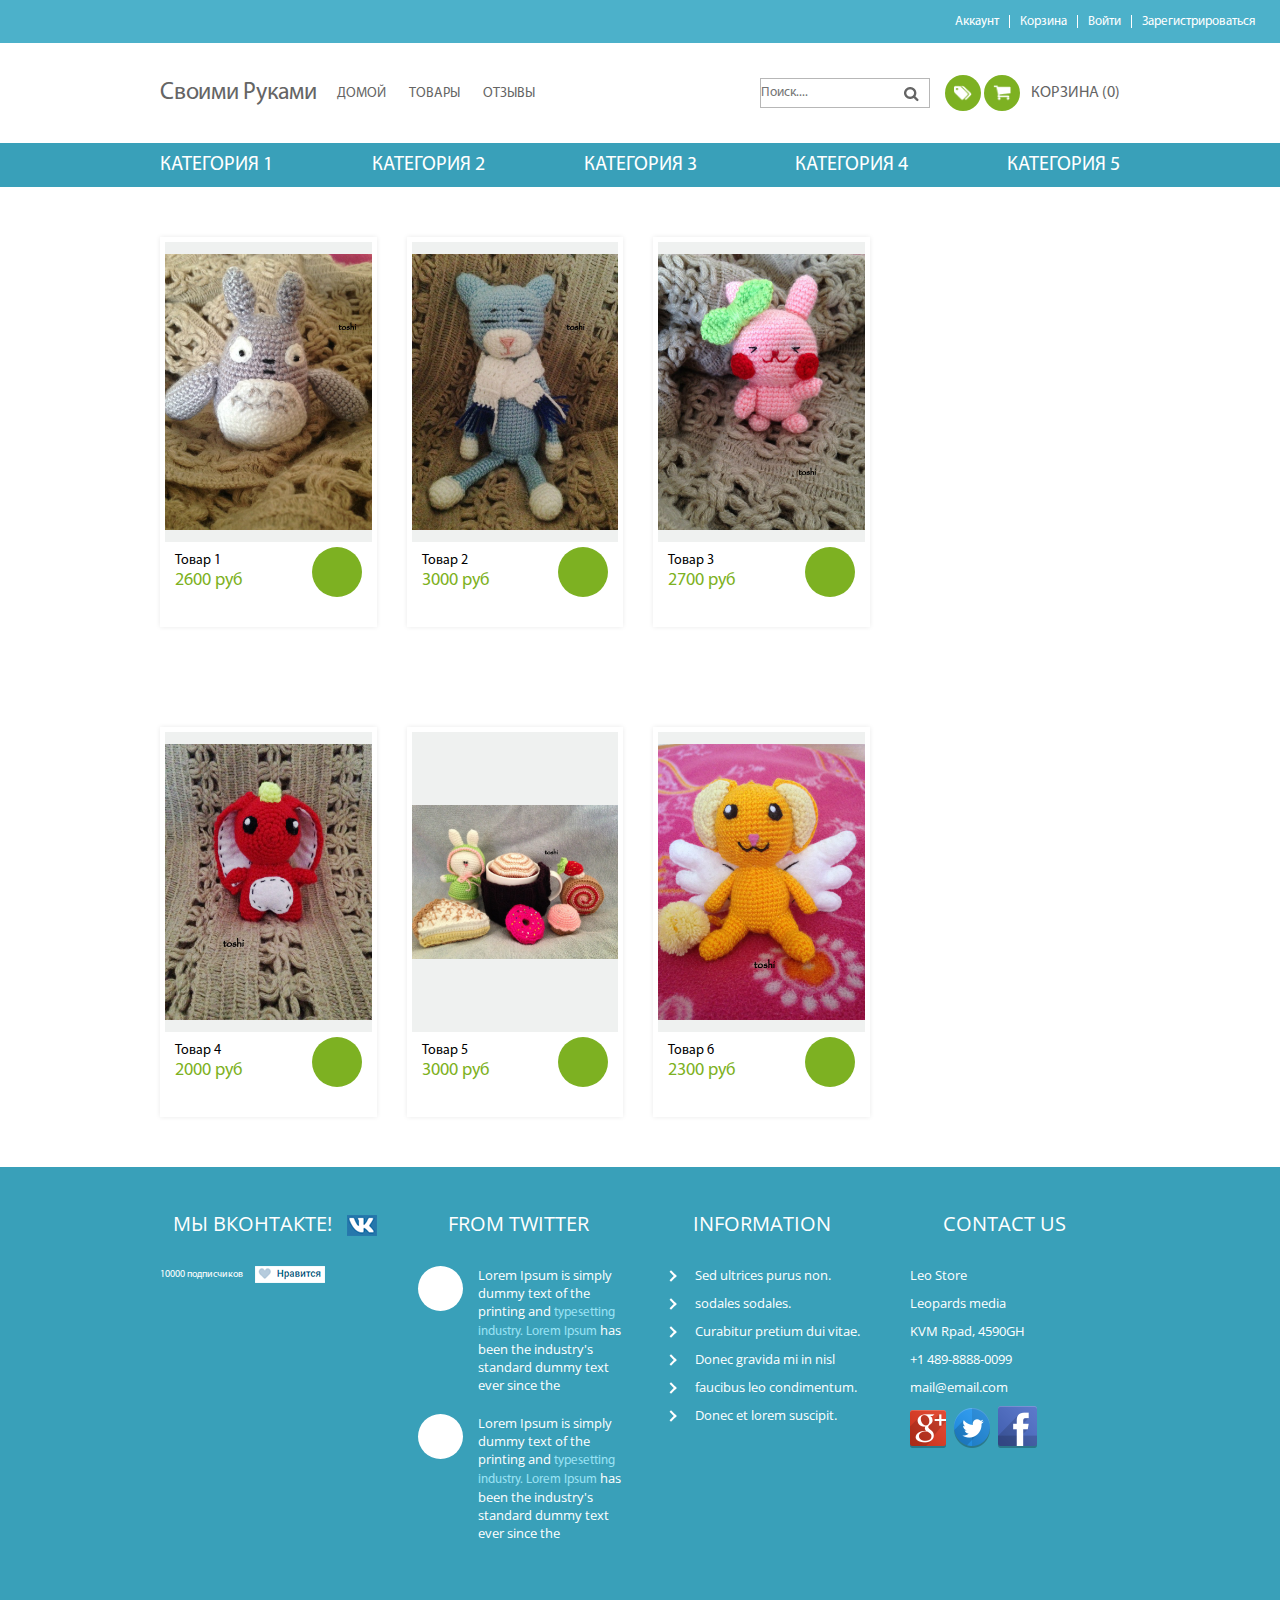
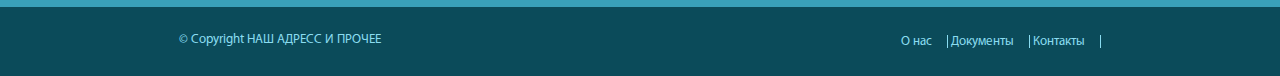
<file: catalog.html>
<!DOCTYPE html>
<html lang="en">
<head>
	<meta charset="UTF-8">
	<title>Document</title>
	<link rel="stylesheet" href="https://use.fontawesome.com/releases/v5.0.10/css/all.css" integrity="sha384-+d0P83n9kaQMCwj8F4RJB66tzIwOKmrdb46+porD/OvrJ+37WqIM7UoBtwHO6Nlg" crossorigin="anonymous">
	<link rel="stylesheet" type="text/css" href="css/style.css">
</head>
<body>
	<div class="main_wrapper">
		<div class="main_header">
			<div class="header_top">
				<ul class="header_nav">
					<li><a href="#">Аккаунт</a></li>
					<li><a href="#">Корзина</a></li>
					<li><a href="#">Войти</a></li>
					<li><a href="#">Зарегистрироваться</a></li>
				</ul>
			</div>
			<div class="header_bottom">
				<div class="header_bottom_nav">
					<div class="logo">Своими Руками
					</div>
					<ul>
						<li class="header_bottom_nav_item"><a href="/">домой</a></li>
						<li class="header_bottom_nav_item"><a href="/catalog.html">товары</a></li>
						<li class="header_bottom_nav_item"><a href="#">отзывы</a></li>
					</ul>
				</div>
				<div class="header_bottom_other">
					<div class="search_form">
						<form action="">
							<div class="search">
								<input type="search" placeholder="Поиск...." name="q">
     							<input type="submit"  value="">
     						</div>
						</form>
					</div>
					<a href="#" class="circle"><img src="/img/c1.png" alt=""></a>
					<a href="/corzina.html" class="circle"><img src="/img/c2.png" alt=""></a>
					<p>КОРЗИНА (0)</p>
				</div>
			</div>
			<div class="header_catalog">
				<a href="#" class="header_catalog_item">КАТЕГОРИЯ 1</a>
				<a href="#" class="header_catalog_item">КАТЕГОРИЯ 2</a>
				<a href="#" class="header_catalog_item">КАТЕГОРИЯ 3</a>
				<a href="#" class="header_catalog_item">КАТЕГОРИЯ 4</a>
				<a href="#" class="header_catalog_item">КАТЕГОРИЯ 5</a>
			</div>
		</div>
		<div class="main_content">
			<div class="main_items">
				<div class="main_item">
					<div class="main_item_img"><img src="img/Каталог/1.jpg" alt=""></div>
					<div class="main_item_text">
						<div class="main_item_text_info">
							<p>Товар 1</p>
							<p>2600 руб</p>
						</div>
						<div class="main_item_text_img">
							<i class="fas fa-shopping-basket"></i>
						</div>
					</div>
				</div>
				<div class="main_item">
					<div class="main_item_img"><img src="img/Каталог/2.jpg" alt=""></div>
					<div class="main_item_text">
						<div class="main_item_text_info">
							<p>Товар 2</p>
							<p>3000 руб</p>
						</div>
						<div class="main_item_text_img">
							<i class="fas fa-shopping-basket"></i>
						</div>
					</div>
				</div>
				<div class="main_item">
					<div class="main_item_img"><img src="img/Каталог/3.jpg" alt=""></div>
					<div class="main_item_text">
						<div class="main_item_text_info">
							<p>Товар 3</p>
							<p>2700 руб</p>
						</div>
						<div class="main_item_text_img">
							<i class="fas fa-shopping-basket"></i>
						</div>
					</div>
				</div>
				<div class="main_item">
					<div class="main_item_img"><img src="img/Каталог/4.jpg" alt=""></div>
					<div class="main_item_text">
						<div class="main_item_text_info">
							<p>Товар 4</p>
							<p>2000 руб</p>
						</div>
						<div class="main_item_text_img">
							<i class="fas fa-shopping-basket"></i>
						</div>
					</div>
				</div>
				<div class="main_item">
					<div class="main_item_img"><img src="img/Каталог/5.jpg" alt=""></div>
					<div class="main_item_text">
						<div class="main_item_text_info">
							<p>Товар 5</p>
							<p>3000 руб</p>
						</div>
						<div class="main_item_text_img">
							<i class="fas fa-shopping-basket"></i>
						</div>
					</div>
				</div>
				<div class="main_item">
					<div class="main_item_img"><img src="img/Каталог/6.jpg" alt=""></div>
					<div class="main_item_text">
						<div class="main_item_text_info">
							<p>Товар 6</p>
							<p>2300 руб</p>
						</div>
						<div class="main_item_text_img">
							<i class="fas fa-shopping-basket"></i>
						</div>
					</div>
				</div>
			</div>
		</div>
		<div class="main_footer">
			<div class="footer_content">
				<div class="footer_content_item">
					<p class="footer_content_item_title">МЫ ВКОНТАКТЕ! <img src="/img/vk.png" alt="	"></p>
					<p>	10000 подписчиков <img src="/img/like.png" alt=""></p>
				</div>
				<div class="footer_content_item">
					<p class="footer_content_item_title">From twitter</p>
					<div class="twitter_item">
						<div class="twitter_item_img"><i class="fab fa-twitter"></i></div>
						<div class="twitter_item_text">Lorem Ipsum is simply dummy text of the printing and <span>typesetting industry. Lorem Ipsum</span> has been the industry's standard dummy text ever since the</div>
					</div>
					<div class="twitter_item">
						<div class="twitter_item_img"><i class="fab fa-twitter"></i></div>
						<div class="twitter_item_text">Lorem Ipsum is simply dummy text of the printing and <span>typesetting industry. Lorem Ipsum</span> has been the industry's standard dummy text ever since the</div>
					</div>
				</div>
				<div class="footer_content_item">
					<p class="footer_content_item_title">information</p>
					<ul class="footer_information">
						<li>Sed ultrices purus non.</li>
						<li>sodales sodales.</li>
						<li>Curabitur pretium dui vitae.</li>
						<li>Donec gravida mi in nisl </li>
						<li>faucibus leo condimentum.</li>
						<li>Donec et lorem suscipit.</li>
					</ul>
				</div>
				<div class="footer_content_item">
					<p class="footer_content_item_title">Contact Us</p>
					<ul class="contact_information">
						<li>Leo Store</li>
						<li>Leopards media</li>
						<li>KVM Rpad, 4590GH</li>
						<li>+1 489-8888-0099</li>
						<li>mail@email.com</li>
					</ul>
					<div class="contact_img">
						<img src="/img/g+.png" alt="">
						<img src="/img/tw.png" alt="">
						<img src="/img/fb.png" alt="">
					</div>
				</div>
			</div>
			<div class="footer_bottom">
				<div class="footer_text">© Copyright НАШ АДРЕСС И ПРОЧЕЕ</div>
				<div class="footer_nav">
					<a href="#">О нас</a>
					<a href="#">Документы</a>
					<a href="#">Контакты</a>
				</div>
			</div>
		</div>
	</div>
</body>
</html>
</file>
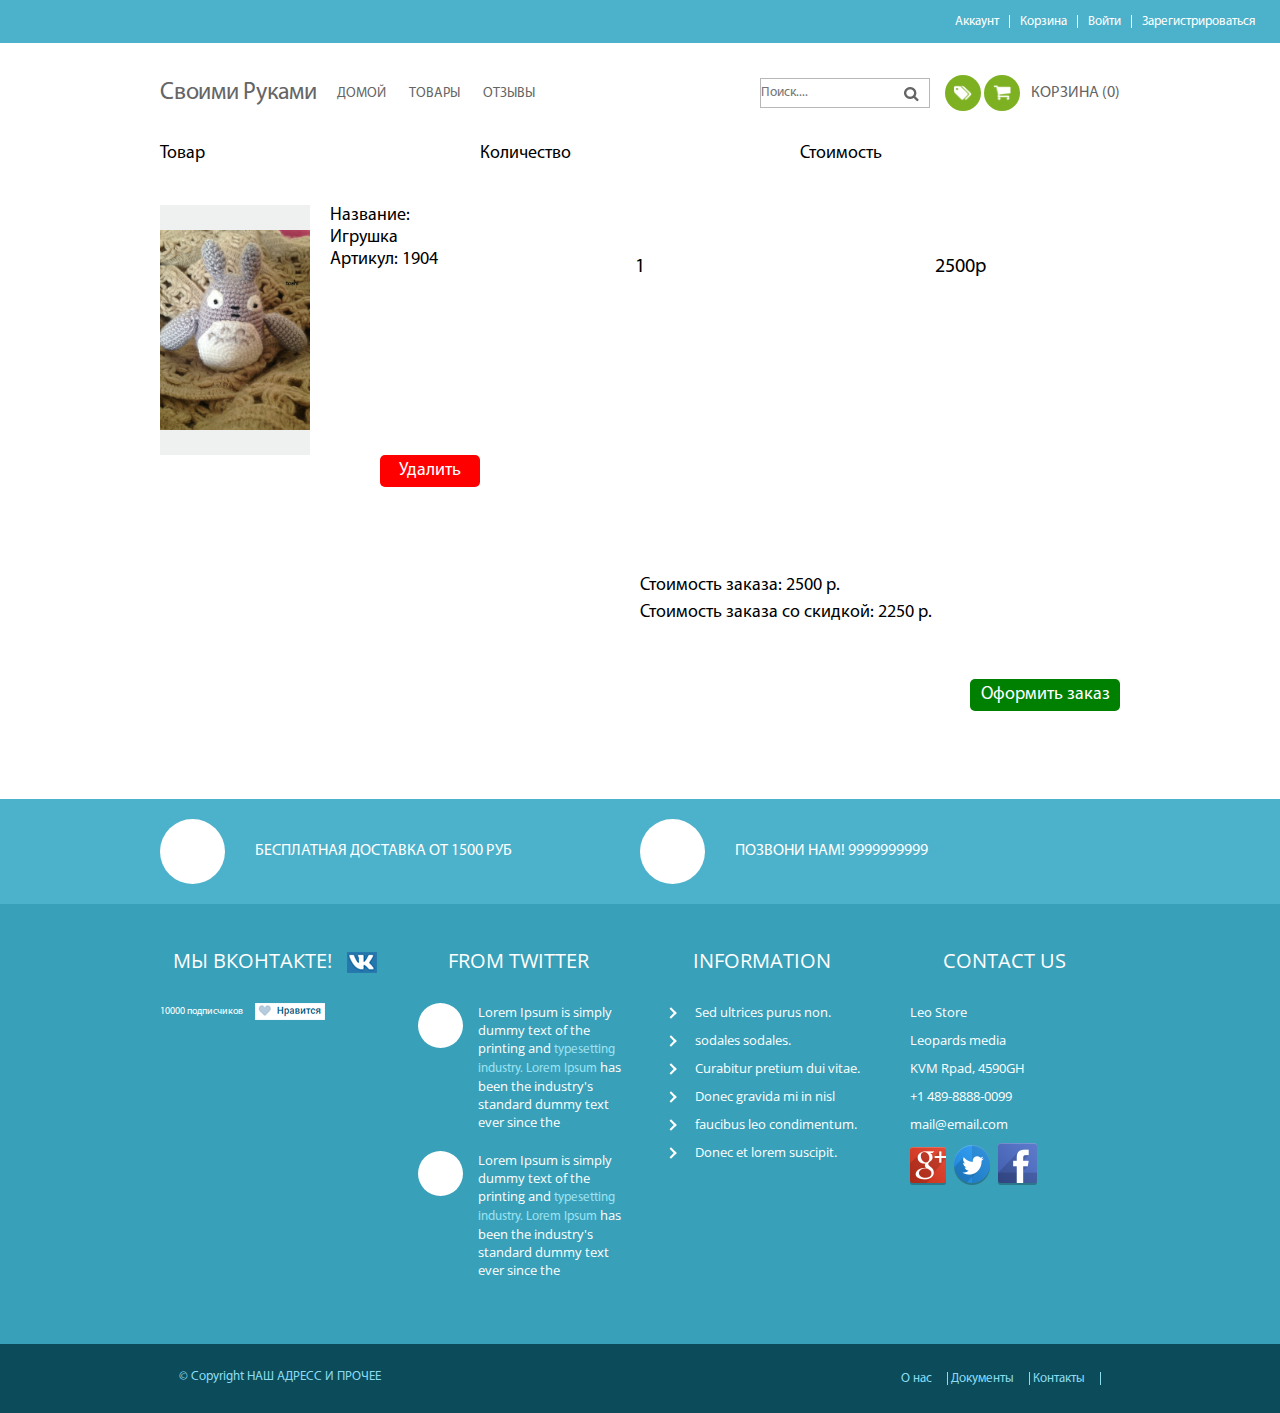
<file: corzina.html>
<!DOCTYPE html>
<html lang="en">
<head>
	<meta charset="UTF-8">
	<title>Document</title>
	<link rel="stylesheet" href="https://use.fontawesome.com/releases/v5.0.10/css/all.css" integrity="sha384-+d0P83n9kaQMCwj8F4RJB66tzIwOKmrdb46+porD/OvrJ+37WqIM7UoBtwHO6Nlg" crossorigin="anonymous">
	<link rel="stylesheet" type="text/css" href="css/style.css">
</head>
<body>
	<div class="main_wrapper">
		<div class="main_header">
			<div class="header_top">
				<ul class="header_nav">
					<li><a href="#">Аккаунт</a></li>
					<li><a href="#">Корзина</a></li>
					<li><a href="#">Войти</a></li>
					<li><a href="#">Зарегистрироваться</a></li>
				</ul>
			</div>
			<div class="header_bottom">
				<div class="header_bottom_nav">
					<div class="logo">Своими Руками
					</div>
					<ul>
						<li class="header_bottom_nav_item"><a href="/">домой</a></li>
						<li class="header_bottom_nav_item"><a href="/catalog.html">товары</a></li>
						<li class="header_bottom_nav_item"><a href="#">отзывы</a></li>
					</ul>
				</div>
				<div class="header_bottom_other">
					<div class="search_form">
						<form action="">
							<div class="search">
								<input type="search" placeholder="Поиск...." name="q">
     							<input type="submit"  value="">
     						</div>
						</form>
					</div>
					<a href="#" class="circle"><img src="/img/c1.png" alt=""></a>
					<a href="/corzina.html" class="circle"><img src="/img/c2.png" alt=""></a>
					<p>КОРЗИНА (0)</p>
				</div>
			</div>
		</div>
		<div class="main_content">
			<div class="car_main">
				<div class="car_main_item">
					<p class="car_main_item_title">Товар</p>
					<div class="car_main_item_info">
						<div class="car_main_item_img">
							<img src="img/Каталог/1.jpg" alt="">
						</div>
						<div class="car_main_item_text">
							<p>Название: Игрушка</p>
							<p>Артикул: 1904</p>
						</div>
					</div>
					<a href="" class="car_main_item_button"><p>Удалить</p></a>
				</div>
				<div class="car_main_item">
					<p class="car_main_item_title">Количество</p>
					<p class="car_main_item_number">1</p>
				</div>
				<div class="car_main_item">
					<p class="car_main_item_title">Стоимость</p>
					<p class="car_main_item_number">2500р</p>
				</div>
			</div>
			<div class="car_foot">
				<div class="car_foot_prise">
					<p>Стоимость заказа: 2500 р.</p>
					<p>Стоимость заказа со скидкой: 2250 р.</p>
				</div>
				<a href=""  class="car_foot_button">
					<p>Оформить заказ</p>
				</a>
			</div>
		</div>
		<div class="main_footer">
			<div class="footer_top">
				<div class="footer_top_item">
					<div class="footer_top_item_img"><i class="fas fa-truck"></i></div>
					<div class="footer_top_item_text">БЕСПЛАТНАЯ ДОСТАВКА ОТ 1500 РУБ</div>
				</div>
				<div class="footer_top_item">
					<div class="footer_top_item_img"><i class="fas fa-phone"></i></div>
					<div class="footer_top_item_text">ПОЗВОНИ НАМ! 9999999999</div>
				</div>
			</div>
			<div class="footer_content">
				<div class="footer_content_item">
					<p class="footer_content_item_title">МЫ ВКОНТАКТЕ! <img src="/img/vk.png" alt="	"></p>
					<p>	10000 подписчиков <img src="/img/like.png" alt=""></p>
				</div>
				<div class="footer_content_item">
					<p class="footer_content_item_title">From twitter</p>
					<div class="twitter_item">
						<div class="twitter_item_img"><i class="fab fa-twitter"></i></div>
						<div class="twitter_item_text">Lorem Ipsum is simply dummy text of the printing and <span>typesetting industry. Lorem Ipsum</span> has been the industry's standard dummy text ever since the</div>
					</div>
					<div class="twitter_item">
						<div class="twitter_item_img"><i class="fab fa-twitter"></i></div>
						<div class="twitter_item_text">Lorem Ipsum is simply dummy text of the printing and <span>typesetting industry. Lorem Ipsum</span> has been the industry's standard dummy text ever since the</div>
					</div>
				</div>
				<div class="footer_content_item">
					<p class="footer_content_item_title">information</p>
					<ul class="footer_information">
						<li>Sed ultrices purus non.</li>
						<li>sodales sodales.</li>
						<li>Curabitur pretium dui vitae.</li>
						<li>Donec gravida mi in nisl </li>
						<li>faucibus leo condimentum.</li>
						<li>Donec et lorem suscipit.</li>
					</ul>
				</div>
				<div class="footer_content_item">
					<p class="footer_content_item_title">Contact Us</p>
					<ul class="contact_information">
						<li>Leo Store</li>
						<li>Leopards media</li>
						<li>KVM Rpad, 4590GH</li>
						<li>+1 489-8888-0099</li>
						<li>mail@email.com</li>
					</ul>
					<div class="contact_img">
						<img src="/img/g+.png" alt="">
						<img src="/img/tw.png" alt="">
						<img src="/img/fb.png" alt="">
					</div>
				</div>
			</div>
			<div class="footer_bottom">
				<div class="footer_text">© Copyright НАШ АДРЕСС И ПРОЧЕЕ</div>
				<div class="footer_nav">
					<a href="#">О нас</a>
					<a href="#">Документы</a>
					<a href="#">Контакты</a>
				</div>
			</div>
		</div>
	</div>
</body>
</html>
</file>
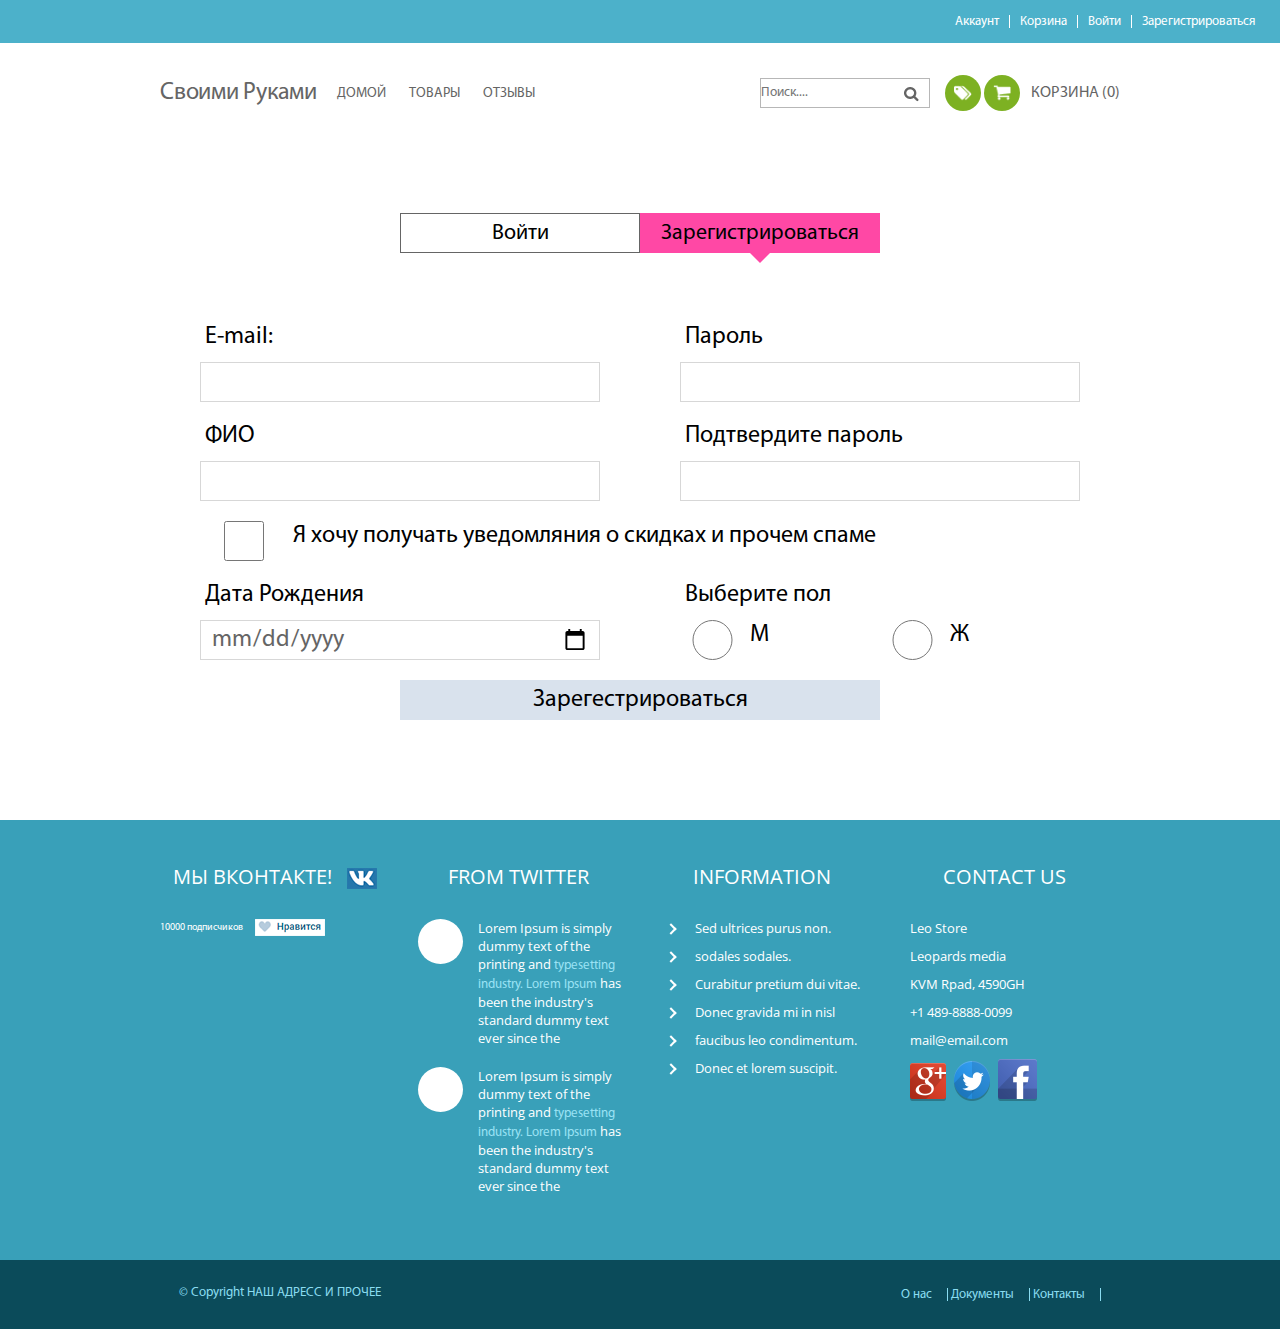
<file: login.html>
<!DOCTYPE html>
<html lang="en">
<head>
	<meta charset="UTF-8">
	<title>Document</title>
	<link rel="stylesheet" href="https://use.fontawesome.com/releases/v5.0.10/css/all.css" integrity="sha384-+d0P83n9kaQMCwj8F4RJB66tzIwOKmrdb46+porD/OvrJ+37WqIM7UoBtwHO6Nlg" crossorigin="anonymous">
	<link rel="stylesheet" type="text/css" href="css/style.css">
</head>
<body>
	<div class="main_wrapper">
		<div class="main_header">
			<div class="header_top">
				<ul class="header_nav">
					<li><a href="#">Аккаунт</a></li>
					<li><a href="#">Корзина</a></li>
					<li><a href="#">Войти</a></li>
					<li><a href="#">Зарегистрироваться</a></li>
				</ul>
			</div>
			<div class="header_bottom">
				<div class="header_bottom_nav">
					<div class="logo">Своими Руками
					</div>
					<ul>
						<li class="header_bottom_nav_item"><a href="/">домой</a></li>
						<li class="header_bottom_nav_item"><a href="/catalog.html">товары</a></li>
						<li class="header_bottom_nav_item"><a href="#">отзывы</a></li>
					</ul>
				</div>
				<div class="header_bottom_other">
					<div class="search_form">
						<form action="">
							<div class="search">
								<input type="search" placeholder="Поиск...." name="q">
     							<input type="submit"  value="">
     						</div>
						</form>
					</div>
					<a href="#" class="circle"><img src="/img/c1.png" alt=""></a>
					<a href="#" class="circle"><img src="/img/c2.png" alt=""></a>
					<p>КОРЗИНА (0)</p>
				</div>
			</div>
		</div>
		<div class="login_wrapper" id="tabs">
			<div class="login_nav">
				<div class="login_nav_item">
					<p>Войти</p>
					<div></div>
				</div>
				<div class="login_nav_item">
					<p>Зарегистрироваться</p>
					<div></div>
				</div>
			</div>
			<div class="login_content">
				<div class="login_content_item">
					<form action="	" class="login">
						<div class="forma_group">
							<p>E-mail:</p>
							<input type="email">
						</div>
						<div class="forma_group">
							<p>Пароль</p>
							<input type="password">
						</div>
						<div class="button">
							<button>Войти</button>
							<a href="">Забыли пароль?</a>
						</div>
					</form>
				</div>
				<div class="login_content_item">
					<form action="	" class="registration">
						<div class="forma_group">
							<p>E-mail:</p>
							<input type="email">
						</div>
						<div class="forma_group">
							<p>Пароль</p>
							<input type="password">
						</div>
						<div class="forma_group">
							<p>ФИО</p>
							<input type="text">
						</div>
						<div class="forma_group">
							<p>Подтвердите пароль</p>
							<input type="password">
						</div>
						<div class="forma_group check">
							<input type="checkbox">
							<p>Я хочу получать уведомляния о скидках и прочем спаме</p>
						</div>
						<div class="forma_group">
							<p>Дата Рождения</p>
							<input type="date">
						</div>
						<div class="forma_group radio">
							<p>Выберите пол</p>
							<div class="radio_button">
								<label for="gender">
								<input type="radio" name="gender" value="Ламинат" >
								<p>М</p>
							</label>
							</div>
							<div class="radio_button">
								<label for="gender">
								<input type="radio" name="gender" value="Паркет" >
								<p>Ж</p>
							</label>
							</div>
						</div>
						<div class="button">
							<button>Зарегестрироваться</button>
						</div>
					</form>
				</div>
			</div>
		</div>
		<div class="main_footer">
			<div class="footer_content">
				<div class="footer_content_item">
					<p class="footer_content_item_title">МЫ ВКОНТАКТЕ! <img src="/img/vk.png" alt="	"></p>
					<p>	10000 подписчиков <img src="/img/like.png" alt=""></p>
				</div>
				<div class="footer_content_item">
					<p class="footer_content_item_title">From twitter</p>
					<div class="twitter_item">
						<div class="twitter_item_img"><i class="fab fa-twitter"></i></div>
						<div class="twitter_item_text">Lorem Ipsum is simply dummy text of the printing and <span>typesetting industry. Lorem Ipsum</span> has been the industry's standard dummy text ever since the</div>
					</div>
					<div class="twitter_item">
						<div class="twitter_item_img"><i class="fab fa-twitter"></i></div>
						<div class="twitter_item_text">Lorem Ipsum is simply dummy text of the printing and <span>typesetting industry. Lorem Ipsum</span> has been the industry's standard dummy text ever since the</div>
					</div>
				</div>
				<div class="footer_content_item">
					<p class="footer_content_item_title">information</p>
					<ul class="footer_information">
						<li>Sed ultrices purus non.</li>
						<li>sodales sodales.</li>
						<li>Curabitur pretium dui vitae.</li>
						<li>Donec gravida mi in nisl </li>
						<li>faucibus leo condimentum.</li>
						<li>Donec et lorem suscipit.</li>
					</ul>
				</div>
				<div class="footer_content_item">
					<p class="footer_content_item_title">Contact Us</p>
					<ul class="contact_information">
						<li>Leo Store</li>
						<li>Leopards media</li>
						<li>KVM Rpad, 4590GH</li>
						<li>+1 489-8888-0099</li>
						<li>mail@email.com</li>
					</ul>
					<div class="contact_img">
						<img src="/img/g+.png" alt="">
						<img src="/img/tw.png" alt="">
						<img src="/img/fb.png" alt="">
					</div>
				</div>
			</div>
			<div class="footer_bottom">
				<div class="footer_text">© Copyright НАШ АДРЕСС И ПРОЧЕЕ</div>
				<div class="footer_nav">
					<a href="#">О нас</a>
					<a href="#">Документы</a>
					<a href="#">Контакты</a>
				</div>
			</div>
		</div>
	</div>
	<script src="https://ajax.googleapis.com/ajax/libs/jquery/3.2.1/jquery.min.js"></script>
	<script src="js/script.js"></script>
</body>
</html>
</file>
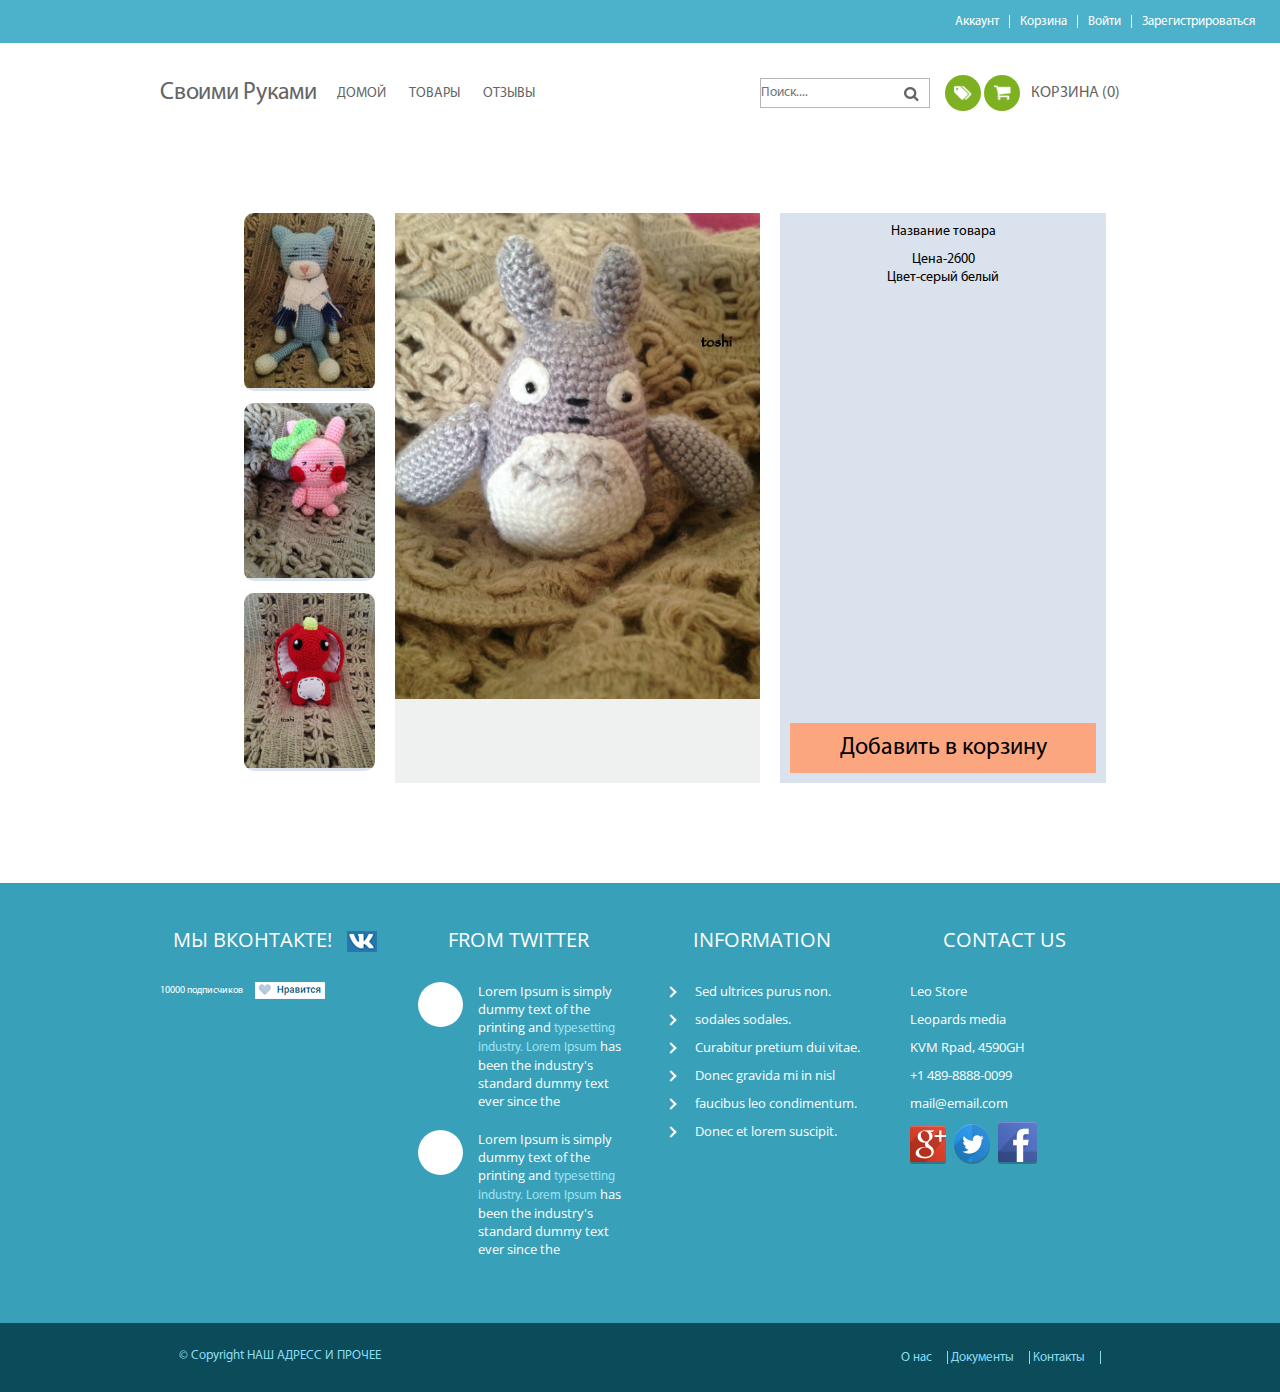
<file: product.html>
<!DOCTYPE html>
<html lang="en">
<head>
	<meta charset="UTF-8">
	<title>Document</title>
	<link rel="stylesheet" href="https://use.fontawesome.com/releases/v5.0.10/css/all.css" integrity="sha384-+d0P83n9kaQMCwj8F4RJB66tzIwOKmrdb46+porD/OvrJ+37WqIM7UoBtwHO6Nlg" crossorigin="anonymous">
	<link rel="stylesheet" type="text/css" href="css/style.css">
</head>
<body>
	<div class="main_wrapper">
		<div class="main_header">
			<div class="header_top">
				<ul class="header_nav">
					<li><a href="#">Аккаунт</a></li>
					<li><a href="#">Корзина</a></li>
					<li><a href="#">Войти</a></li>
					<li><a href="#">Зарегистрироваться</a></li>
				</ul>
			</div>
			<div class="header_bottom">
				<div class="header_bottom_nav">
					<div class="logo">Своими Руками
					</div>
					<ul>
						<li class="header_bottom_nav_item"><a href="/">домой</a></li>
						<li class="header_bottom_nav_item"><a href="/catalog.html">товары</a></li>
						<li class="header_bottom_nav_item"><a href="#">отзывы</a></li>
					</ul>
				</div>
				<div class="header_bottom_other">
					<div class="search_form">
						<form action="">
							<div class="search">
								<input type="search" placeholder="Поиск...." name="q">
     							<input type="submit"  value="">
     						</div>
						</form>
					</div>
					<a href="#" class="circle"><img src="/img/c1.png" alt=""></a>
					<a href="/corzina.html" class="circle"><img src="/img/c2.png" alt=""></a>
					<p>КОРЗИНА (0)</p>
				</div>
			</div>
			
		</div>
		<div class="product_content">
			<div class="other_photo">
				<div class="other_photo_item"><img src="img/Каталог/2.jpg" alt=""></div>
				<div class="other_photo_item"><img src="img/Каталог/3.jpg" alt=""></div>
				<div class="other_photo_item"><img src="img/Каталог/4.jpg" alt=""></div>
			</div>
			<div class="main_photo">
				<img src="img/Каталог/1.jpg" alt="">
			</div>
			<div class="product_info">
				<div class="product_info_text">
					<p class="product_info_title">Название товара</p>
					<ul>
						<li>Цена-2600</li>
						<li>Цвет-серый белый</li>
						<li></li>
					</ul>
				</div>
				<div class="product_info_add">
					<button>Добавить в корзину</button>
				</div>
			</div>
		</div>
		<div class="main_footer">
			<div class="footer_content">
				<div class="footer_content_item">
					<p class="footer_content_item_title">МЫ ВКОНТАКТЕ! <img src="/img/vk.png" alt="	"></p>
					<p>	10000 подписчиков <img src="/img/like.png" alt=""></p>
				</div>
				<div class="footer_content_item">
					<p class="footer_content_item_title">From twitter</p>
					<div class="twitter_item">
						<div class="twitter_item_img"><i class="fab fa-twitter"></i></div>
						<div class="twitter_item_text">Lorem Ipsum is simply dummy text of the printing and <span>typesetting industry. Lorem Ipsum</span> has been the industry's standard dummy text ever since the</div>
					</div>
					<div class="twitter_item">
						<div class="twitter_item_img"><i class="fab fa-twitter"></i></div>
						<div class="twitter_item_text">Lorem Ipsum is simply dummy text of the printing and <span>typesetting industry. Lorem Ipsum</span> has been the industry's standard dummy text ever since the</div>
					</div>
				</div>
				<div class="footer_content_item">
					<p class="footer_content_item_title">information</p>
					<ul class="footer_information">
						<li>Sed ultrices purus non.</li>
						<li>sodales sodales.</li>
						<li>Curabitur pretium dui vitae.</li>
						<li>Donec gravida mi in nisl </li>
						<li>faucibus leo condimentum.</li>
						<li>Donec et lorem suscipit.</li>
					</ul>
				</div>
				<div class="footer_content_item">
					<p class="footer_content_item_title">Contact Us</p>
					<ul class="contact_information">
						<li>Leo Store</li>
						<li>Leopards media</li>
						<li>KVM Rpad, 4590GH</li>
						<li>+1 489-8888-0099</li>
						<li>mail@email.com</li>
					</ul>
					<div class="contact_img">
						<img src="/img/g+.png" alt="">
						<img src="/img/tw.png" alt="">
						<img src="/img/fb.png" alt="">
					</div>
				</div>
			</div>
			<div class="footer_bottom">
				<div class="footer_text">© Copyright НАШ АДРЕСС И ПРОЧЕЕ</div>
				<div class="footer_nav">
					<a href="#">О нас</a>
					<a href="#">Документы</a>
					<a href="#">Контакты</a>
				</div>
			</div>
		</div>
	</div>
</body>
</html>
</file>
<file: css/style.css>
@import url("https://fonts.googleapis.com/css?family=Open+Sans:300,400,600,700&subset=cyrillic");
@font-face {
  font-family: "Myriad";
  src: url("/fonts/8143.otf") format("opentype"); }

* {
  -webkit-box-sizing: border-box;
  box-sizing: border-box;
  padding: 0;
  margin: 0;
  font-family: "Myriad"; }

.main_wrapper {
  width: 100%;
  overflow: hidden; }

.main_header {
  width: 100%; }
  .main_header .header_top {
    background-color: #4cb1ca;
    display: -webkit-box;
    display: -ms-flexbox;
    display: flex;
    -webkit-box-pack: end;
    -ms-flex-pack: end;
    justify-content: flex-end; }
    .main_header .header_top .header_nav {
      display: -webkit-box;
      display: -ms-flexbox;
      display: flex;
      -ms-flex-wrap: nowrap;
      flex-wrap: nowrap;
      padding: 15px; }
      .main_header .header_top .header_nav li {
        display: inline-block;
        border-left: 1px solid #fff;
        padding: 0px 10px;
        font-size: 0; }
        .main_header .header_top .header_nav li a {
          text-decoration: none;
          color: #fff;
          font-size: 13px;
          line-height: 1; }
      .main_header .header_top .header_nav li:first-child {
        border-left: 0; }
  .main_header .header_bottom {
    width: 100%;
    padding: 0px 12.5%;
    display: -webkit-box;
    display: -ms-flexbox;
    display: flex;
    -ms-flex-wrap: nowrap;
    flex-wrap: nowrap;
    -webkit-box-pack: justify;
    -ms-flex-pack: justify;
    justify-content: space-between;
    -webkit-box-align: center;
    -ms-flex-align: center;
    align-items: center;
    height: 100px; }
    .main_header .header_bottom .header_bottom_nav {
      display: -webkit-box;
      display: -ms-flexbox;
      display: flex;
      -ms-flex-wrap: nowrap;
      flex-wrap: nowrap;
      color: #656565;
      -webkit-box-align: center;
      -ms-flex-align: center;
      align-items: center; }
      .main_header .header_bottom .header_bottom_nav .logo {
        font-size: 24px;
        letter-spacing: -.25px; }
      .main_header .header_bottom .header_bottom_nav .header_bottom_nav_item {
        margin-left: 20px;
        font-size: 0;
        display: inline-block; }
        .main_header .header_bottom .header_bottom_nav .header_bottom_nav_item a {
          font-size: 14px;
          text-decoration: none;
          color: #656565;
          text-transform: uppercase;
          line-height: 1.2; }
    .main_header .header_bottom .header_bottom_other {
      display: -webkit-box;
      display: -ms-flexbox;
      display: flex;
      -ms-flex-wrap: nowrap;
      flex-wrap: nowrap;
      -webkit-box-pack: justify;
      -ms-flex-pack: justify;
      justify-content: space-between;
      -webkit-box-align: center;
      -ms-flex-align: center;
      align-items: center; }
      .main_header .header_bottom .header_bottom_other .search_form {
        margin-right: 15px; }
        .main_header .header_bottom .header_bottom_other .search_form form .search {
          width: 170px;
          height: 30px;
          border: 1px solid #b7b7b7;
          font-size: 0; }
          .main_header .header_bottom .header_bottom_other .search_form form .search input[type="search"] {
            border: none;
            outline: none;
            -webkit-appearance: none;
            width: 140px;
            height: 100%;
            display: inline-block;
            vertical-align: top; }
          .main_header .header_bottom .header_bottom_other .search_form form .search input[type="submit"] {
            width: 20px;
            display: inline-block;
            height: 30px;
            border: none;
            cursor: pointer;
            background: url(/img/c3.png) no-repeat 50% 50%; }
      .main_header .header_bottom .header_bottom_other .circle {
        width: 36px;
        height: 36px;
        border-radius: 50%;
        background-color: #7db122;
        margin-right: 3px; }
        .main_header .header_bottom .header_bottom_other .circle img {
          position: relative;
          top: 50%;
          left: 50%;
          -webkit-transform: translate(-50%, -50%);
          -ms-transform: translate(-50%, -50%);
          transform: translate(-50%, -50%);
          width: 50%; }
      .main_header .header_bottom .header_bottom_other p {
        color: #656565;
        margin-left: 8px; }
  .main_header .header_catalog {
    background-color: #39a0b9;
    padding: 10px 12.5%;
    display: -webkit-flex;
    display: -moz-flex;
    display: -ms-flex;
    display: -o-flex;
    display: -webkit-box;
    display: -ms-flexbox;
    display: flex;
    -webkit-box-pack: justify;
    -ms-flex-pack: justify;
    justify-content: space-between; }
    .main_header .header_catalog .header_catalog_item {
      color: #fff;
      font-size: 20px;
      text-decoration: none; }

.main_content {
  width: 100%;
  padding: 0px 12.5%;
  font-size: 0; }
  .main_content .main_items {
    width: calc(75% - 10px);
    font-size: 0;
    display: -webkit-box;
    display: -ms-flexbox;
    display: flex;
    -ms-flex-wrap: wrap;
    flex-wrap: wrap;
    -webkit-box-pack: justify;
    -ms-flex-pack: justify;
    justify-content: space-between;
    margin-right: 10px; }
    .main_content .main_items .main_item {
      width: calc(33.33% - 20px);
      display: inline-block;
      -webkit-box-shadow: 0px 0px 5px 0px #eaeaea;
      box-shadow: 0px 0px 5px 0px #eaeaea;
      margin: 50px 0px;
      padding: 5px; }
      .main_content .main_items .main_item .main_item_img {
        background-color: #eff1f0;
        min-height: 300px;
        width: 100%;
        display: -webkit-flex;
        display: -moz-flex;
        display: -ms-flex;
        display: -o-flex;
        display: -webkit-box;
        display: -ms-flexbox;
        display: flex;
        -webkit-box-pack: center;
        -ms-flex-pack: center;
        justify-content: center;
        -webkit-box-align: center;
        -ms-flex-align: center;
        align-items: center; }
        .main_content .main_items .main_item .main_item_img img {
          width: 100%; }
      .main_content .main_items .main_item .main_item_text {
        display: -webkit-box;
        display: -ms-flexbox;
        display: flex;
        -webkit-box-align: center;
        -ms-flex-align: center;
        align-items: center;
        -webkit-box-pack: justify;
        -ms-flex-pack: justify;
        justify-content: space-between;
        padding: 5px 10px 25px 10px; }
        .main_content .main_items .main_item .main_item_text .main_item_text_info p:nth-child(1) {
          font-size: 14px; }
        .main_content .main_items .main_item .main_item_text .main_item_text_info p:nth-child(2) {
          font-size: 18px;
          color: #7db122; }
        .main_content .main_items .main_item .main_item_text .main_item_text_img {
          height: 50px;
          width: 50px;
          border-radius: 50%;
          background: #7db122; }
          .main_content .main_items .main_item .main_item_text .main_item_text_img i {
            font-size: 25px;
            color: #fff;
            position: relative;
            top: 50%;
            left: 50%;
            -webkit-transform: translate(-50%, -50%);
            -ms-transform: translate(-50%, -50%);
            transform: translate(-50%, -50%); }
  .main_content .main_add {
    width: calc(25%	- 10px);
    height: 100%;
    -webkit-box-shadow: 0px 0px 5px 0px #eaeaea;
    box-shadow: 0px 0px 5px 0px #eaeaea;
    font-size: 10px;
    margin-left: 10px; }
  .main_content .car_main {
    width: 100%;
    display: -webkit-flex;
    display: -moz-flex;
    display: -ms-flex;
    display: -o-flex;
    display: -webkit-box;
    display: -ms-flexbox;
    display: flex;
    -webkit-box-pack: justify;
    -ms-flex-pack: justify;
    justify-content: space-between;
    padding-bottom: 80px; }
    .main_content .car_main .car_main_item {
      width: 33.33%; }
      .main_content .car_main .car_main_item .car_main_item_number {
        font-size: 20px;
        padding-top: 50px;
        text-align: center; }
      .main_content .car_main .car_main_item .car_main_item_title {
        font-size: 18px;
        padding-bottom: 40px; }
      .main_content .car_main .car_main_item .car_main_item_info {
        width: 100%;
        display: -webkit-flex;
        display: -moz-flex;
        display: -ms-flex;
        display: -o-flex;
        display: -webkit-box;
        display: -ms-flexbox;
        display: flex;
        -webkit-box-pack: justify;
        -ms-flex-pack: justify;
        justify-content: space-between; }
        .main_content .car_main .car_main_item .car_main_item_info div {
          width: calc(50% - 10px); }
          .main_content .car_main .car_main_item .car_main_item_info div p {
            font-size: 18px; }
        .main_content .car_main .car_main_item .car_main_item_info .car_main_item_img {
          background-color: #eff1f0;
          height: 250px;
          display: -webkit-flex;
          display: -moz-flex;
          display: -ms-flex;
          display: -o-flex;
          display: -webkit-box;
          display: -ms-flexbox;
          display: flex;
          -webkit-box-pack: center;
          -ms-flex-pack: center;
          justify-content: center;
          -ms-flex-line-pack: center;
          align-content: center;
          -webkit-box-align: center;
          -ms-flex-align: center;
          align-items: center;
          overflow: hidden; }
          .main_content .car_main .car_main_item .car_main_item_info .car_main_item_img img {
            width: 100%; }
      .main_content .car_main .car_main_item .car_main_item_button {
        float: right;
        width: 100px;
        height: 40px;
        cursor: pointer;
        text-decoration: none; }
        .main_content .car_main .car_main_item .car_main_item_button p {
          font-size: 18px;
          background-color: red;
          text-align: center;
          border-radius: 5px;
          padding: 5px;
          color: #fff; }
  .main_content .car_foot {
    width: 100%; }
    .main_content .car_foot .car_foot_prise {
      margin-left: 50%;
      width: 50%;
      padding-bottom: 50px; }
      .main_content .car_foot .car_foot_prise p {
        font-size: 18px;
        padding-bottom: 5px; }
    .main_content .car_foot .car_foot_button {
      float: right;
      width: 150px;
      height: 40px;
      cursor: pointer;
      text-decoration: none;
      padding-bottom: 120px; }
      .main_content .car_foot .car_foot_button p {
        font-size: 18px;
        background-color: green;
        text-align: center;
        border-radius: 5px;
        padding: 5px;
        color: #fff;
        width: 150px; }

.product_content {
  width: 100%;
  padding: 70px 12.5% 100px 12.5%;
  display: -webkit-box;
  display: -ms-flexbox;
  display: flex;
  font-size: 0;
  -webkit-box-pack: center;
  -ms-flex-pack: center;
  justify-content: center;
  -webkit-box-align: center;
  -ms-flex-align: center;
  align-items: center; }
  .product_content .other_photo {
    width: 21%;
    height: 570px;
    display: -webkit-flex;
    display: -moz-flex;
    display: -ms-flex;
    display: -o-flex;
    display: -webkit-box;
    display: -ms-flexbox;
    display: flex;
    -ms-flex-wrap: wrap;
    flex-wrap: wrap;
    -webkit-box-pack: end;
    -ms-flex-pack: end;
    justify-content: flex-end; }
    .product_content .other_photo .other_photo_item {
      width: 65%;
      height: calc(33.33% - 12px);
      border-radius: 10px;
      background-color: #d9e2ed;
      overflow: hidden; }
      .product_content .other_photo .other_photo_item img {
        width: 100%; }
  .product_content .main_photo {
    background-color: #eff1f0;
    width: 38%;
    height: 570px;
    margin: 0 20px;
    font-size: 30px;
    text-align: center;
    overflow: hidden; }
    .product_content .main_photo img {
      width: 100%; }
  .product_content .product_info {
    background-color: #d9e2ed;
    height: 570px;
    width: 34%;
    display: -webkit-flex;
    display: -moz-flex;
    display: -ms-flex;
    display: -o-flex;
    display: -webkit-box;
    display: -ms-flexbox;
    display: flex;
    padding: 10px;
    -ms-flex-wrap: wrap;
    flex-wrap: wrap;
    -webkit-box-pack: center;
    -ms-flex-pack: center;
    justify-content: center;
    -ms-flex-line-pack: justify;
    align-content: space-between; }
    .product_content .product_info .product_info_text {
      text-align: center;
      width: 100%; }
      .product_content .product_info .product_info_text p, .product_content .product_info .product_info_text ul {
        font-size: 14px;
        list-style-type: none; }
      .product_content .product_info .product_info_text p {
        margin-bottom: 10px; }
    .product_content .product_info .product_info_add {
      width: 100%; }
      .product_content .product_info .product_info_add button {
        width: 100%;
        background-color: #fca67f;
        cursor: pointer;
        border: 0px;
        outline: 0px;
        height: 50px;
        font-size: 24px; }

.login_wrapper {
  width: 100%;
  padding: 70px 12.5% 100px 12.5%; }
  .login_wrapper .login_nav {
    width: 50%;
    margin: 0px 25%;
    height: 40px;
    display: -webkit-flex;
    display: -moz-flex;
    display: -ms-flex;
    display: -o-flex;
    display: -webkit-box;
    display: -ms-flexbox;
    display: flex;
    -webkit-box-pack: justify;
    -ms-flex-pack: justify;
    justify-content: space-between;
    -webkit-box-align: center;
    -ms-flex-align: center;
    align-items: center; }
    .login_wrapper .login_nav .login_nav_item {
      width: 50%;
      text-align: center;
      position: relative;
      height: 100%;
      display: -webkit-flex;
      display: -moz-flex;
      display: -ms-flex;
      display: -o-flex;
      display: -webkit-box;
      display: -ms-flexbox;
      display: flex;
      -webkit-box-pack: center;
      -ms-flex-pack: center;
      justify-content: center;
      -webkit-box-align: center;
      -ms-flex-align: center;
      align-items: center;
      border: 1px solid #656565; }
      .login_wrapper .login_nav .login_nav_item.active {
        background-color: #ff48a5;
        border: 0; }
        .login_wrapper .login_nav .login_nav_item.active div {
          display: block; }
      .login_wrapper .login_nav .login_nav_item p {
        font-size: 22px; }
      .login_wrapper .login_nav .login_nav_item div {
        width: 0;
        height: 0;
        border-left: 10px solid transparent;
        border-right: 10px solid transparent;
        border-top: 10px solid #ff48a5;
        position: absolute;
        -webkit-transform: translate(-50%, 100%);
        -ms-transform: translate(-50%, 100%);
        transform: translate(-50%, 100%);
        bottom: 0px;
        left: 50%;
        display: none; }
  .login_wrapper .login_content .login_content_item {
    display: none;
    -webkit-box-pack: center;
    -ms-flex-pack: center;
    justify-content: center;
    -webkit-box-align: center;
    -ms-flex-align: center;
    align-items: center;
    padding-top: 70px; }
    .login_wrapper .login_content .login_content_item.active {
      display: -webkit-box;
      display: -ms-flexbox;
      display: flex; }
    .login_wrapper .login_content .login_content_item .login, .login_wrapper .login_content .login_content_item .registration {
      width: 50%; }
      .login_wrapper .login_content .login_content_item .login .forma_group, .login_wrapper .login_content .login_content_item .registration .forma_group {
        width: 100%;
        padding: 0px 40px;
        margin-bottom: 20px; }
        .login_wrapper .login_content .login_content_item .login .forma_group p, .login_wrapper .login_content .login_content_item .registration .forma_group p {
          margin-left: 5px;
          font-size: 24px;
          margin-bottom: 10px; }
        .login_wrapper .login_content .login_content_item .login .forma_group input, .login_wrapper .login_content .login_content_item .registration .forma_group input {
          width: 100%;
          border: 1px solid #d7d7d7;
          outline: 0px;
          height: 40px;
          font-size: 24px;
          color: #656565;
          padding: 0px 10px; }
      .login_wrapper .login_content .login_content_item .login .button, .login_wrapper .login_content .login_content_item .registration .button {
        display: -webkit-flex;
        display: -moz-flex;
        display: -ms-flex;
        display: -o-flex;
        display: -webkit-box;
        display: -ms-flexbox;
        display: flex;
        -webkit-box-pack: justify;
        -ms-flex-pack: justify;
        justify-content: space-between;
        -webkit-box-align: center;
        -ms-flex-align: center;
        align-items: center;
        -ms-flex-wrap: nowrap;
        flex-wrap: nowrap; }
        .login_wrapper .login_content .login_content_item .login .button button, .login_wrapper .login_content .login_content_item .registration .button button {
          background-color: #d9e2ed;
          width: 50%;
          border: 0;
          outline: 0;
          height: 40px;
          font-size: 24px;
          cursor: pointer; }
        .login_wrapper .login_content .login_content_item .login .button button:hover, .login_wrapper .login_content .login_content_item .registration .button button:hover {
          background-color: #ff48a5; }
        .login_wrapper .login_content .login_content_item .login .button a, .login_wrapper .login_content .login_content_item .registration .button a {
          color: #000;
          font-size: 24px; }
    .login_wrapper .login_content .login_content_item .registration {
      width: 100%;
      display: -webkit-flex;
      display: -moz-flex;
      display: -ms-flex;
      display: -o-flex;
      display: -webkit-box;
      display: -ms-flexbox;
      display: flex;
      -ms-flex-wrap: wrap;
      flex-wrap: wrap;
      -webkit-box-pack: center;
      -ms-flex-pack: center;
      justify-content: center; }
      .login_wrapper .login_content .login_content_item .registration .forma_group {
        width: 50%; }
      .login_wrapper .login_content .login_content_item .registration .check {
        width: 100%;
        display: -webkit-flex;
        display: -moz-flex;
        display: -ms-flex;
        display: -o-flex;
        display: -webkit-box;
        display: -ms-flexbox;
        display: flex;
        -webkit-box-pack: start;
        -ms-flex-pack: start;
        justify-content: flex-start;
        -webkit-box-align: center;
        -ms-flex-align: center;
        align-items: center;
        -ms-flex-wrap: nowrap;
        flex-wrap: nowrap; }
        .login_wrapper .login_content .login_content_item .registration .check input {
          width: 10%; }
      .login_wrapper .login_content .login_content_item .registration .radio {
        display: -webkit-flex;
        display: -moz-flex;
        display: -ms-flex;
        display: -o-flex;
        display: -webkit-box;
        display: -ms-flexbox;
        display: flex;
        -webkit-box-pack: center;
        -ms-flex-pack: center;
        justify-content: center;
        -webkit-box-align: center;
        -ms-flex-align: center;
        align-items: center;
        -ms-flex-wrap: wrap;
        flex-wrap: wrap; }
        .login_wrapper .login_content .login_content_item .registration .radio p {
          width: 100%; }
        .login_wrapper .login_content .login_content_item .registration .radio .radio_button {
          width: 50%; }
          .login_wrapper .login_content .login_content_item .registration .radio .radio_button label {
            display: -webkit-flex;
            display: -moz-flex;
            display: -ms-flex;
            display: -o-flex;
            display: -webkit-box;
            display: -ms-flexbox;
            display: flex;
            -webkit-box-align: center;
            -ms-flex-align: center;
            align-items: center;
            -webkit-box-pack: center;
            -ms-flex-pack: center;
            justify-content: center; }
            .login_wrapper .login_content .login_content_item .registration .radio .radio_button label input {
              width: 50%; }
      .login_wrapper .login_content .login_content_item .registration .button {
        width: 50%; }
        .login_wrapper .login_content .login_content_item .registration .button button {
          width: 100%; }

.main_footer {
  width: 100%;
  overflow: hidden; }
  .main_footer .footer_top {
    width: 100%;
    padding: 20px 12.5%;
    background-color: #4cb1ca;
    color: #fff;
    display: -webkit-box;
    display: -ms-flexbox;
    display: flex; }
    .main_footer .footer_top .footer_top_item {
      width: 50%;
      text-align: left;
      display: -webkit-box;
      display: -ms-flexbox;
      display: flex;
      -webkit-box-pack: start;
      -ms-flex-pack: start;
      justify-content: flex-start;
      -webkit-box-align: center;
      -ms-flex-align: center;
      align-items: center; }
      .main_footer .footer_top .footer_top_item .footer_top_item_img {
        width: 65px;
        height: 65px;
        border-radius: 50%;
        background-color: #fff;
        -webkit-transform: scale(-1, 1);
        -ms-transform: scale(-1, 1);
        transform: scale(-1, 1);
        display: inline-block; }
        .main_footer .footer_top .footer_top_item .footer_top_item_img i {
          font-size: 35px;
          color: #4cb1ca;
          position: relative;
          top: 50%;
          left: 50%;
          -webkit-transform: translate(-50%, -50%);
          -ms-transform: translate(-50%, -50%);
          transform: translate(-50%, -50%); }
      .main_footer .footer_top .footer_top_item .footer_top_item_text {
        display: inline-block;
        margin-left: 30px; }
  .main_footer .footer_content {
    width: 100%;
    padding: 45px 12.5%;
    background-color: #39a0b9;
    color: #fff;
    display: -webkit-box;
    display: -ms-flexbox;
    display: flex;
    -webkit-box-pack: justify;
    -ms-flex-pack: justify;
    justify-content: space-between;
    font-family: Open Sans; }
    .main_footer .footer_content .footer_content_item {
      width: calc(25% - 10px); }
      .main_footer .footer_content .footer_content_item .footer_content_item_title {
        font-size: 20px;
        color: #fff;
        text-transform: uppercase;
        line-height: 1.2;
        padding-bottom: 30px;
        text-align: center;
        font-family: Open Sans; }
      .main_footer .footer_content .footer_content_item p {
        font-size: 10px; }
        .main_footer .footer_content .footer_content_item p img {
          display: inline-block;
          vertical-align: middle;
          margin-left: 10px; }
      .main_footer .footer_content .footer_content_item .twitter_item {
        width: 100%;
        display: -webkit-box;
        display: -ms-flexbox;
        display: flex;
        margin-bottom: 20px; }
        .main_footer .footer_content .footer_content_item .twitter_item .twitter_item_img {
          width: 45px;
          height: 45px;
          border-radius: 50%;
          background-color: #fff;
          display: inline-block;
          margin: 0px 15px; }
          .main_footer .footer_content .footer_content_item .twitter_item .twitter_item_img i {
            font-size: 25px;
            color: #39a0b9;
            position: relative;
            top: 50%;
            left: 50%;
            -webkit-transform: translate(-50%, -50%);
            -ms-transform: translate(-50%, -50%);
            transform: translate(-50%, -50%); }
        .main_footer .footer_content .footer_content_item .twitter_item .twitter_item_text {
          display: inline-block;
          width: calc(100% - 75px);
          font-size: 13px;
          font-family: Open Sans; }
          .main_footer .footer_content .footer_content_item .twitter_item .twitter_item_text span {
            color: #9ae2f4; }
      .main_footer .footer_content .footer_content_item .footer_information {
        display: -webkit-box;
        display: -ms-flexbox;
        display: flex;
        -webkit-box-align: center;
        -ms-flex-align: center;
        align-items: center;
        -ms-flex-wrap: wrap;
        flex-wrap: wrap;
        margin-left: 20px; }
        .main_footer .footer_content .footer_content_item .footer_information li {
          text-decoration: none;
          list-style-type: none;
          font-family: Open Sans;
          font-size: 13px;
          margin-bottom: 10px; }
        .main_footer .footer_content .footer_content_item .footer_information li::before {
          content: "";
          display: inline-block;
          height: 6px;
          width: 6px;
          border-bottom: 2px solid #fff;
          border-right: 2px solid #fff;
          -webkit-transform: rotate(-45deg);
          -ms-transform: rotate(-45deg);
          transform: rotate(-45deg);
          margin-right: 20px; }
      .main_footer .footer_content .footer_content_item .contact_information {
        display: -webkit-box;
        display: -ms-flexbox;
        display: flex;
        -webkit-box-align: center;
        -ms-flex-align: center;
        align-items: center;
        -ms-flex-wrap: wrap;
        flex-wrap: wrap;
        margin-left: 20px; }
        .main_footer .footer_content .footer_content_item .contact_information li {
          text-decoration: none;
          list-style-type: none;
          font-family: Open Sans;
          font-size: 13px;
          margin-bottom: 10px;
          width: 100%; }
      .main_footer .footer_content .footer_content_item .contact_img {
        margin-left: 20px; }
        .main_footer .footer_content .footer_content_item .contact_img img {
          margin-right: 5px; }
  .main_footer .footer_bottom {
    display: -webkit-box;
    display: -ms-flexbox;
    display: flex;
    background-color: #0b4b5a;
    -webkit-box-pack: justify;
    -ms-flex-pack: justify;
    justify-content: space-between;
    color: #8adcf0;
    width: 100%;
    padding: 25px 14%; }
    .main_footer .footer_bottom .footer_text {
      display: inline-block;
      font-size: 13px; }
    .main_footer .footer_bottom .footer_nav {
      display: inline-block; }
      .main_footer .footer_bottom .footer_nav a {
        font-size: 13px;
        border-right: 1px solid #8adcf0;
        text-decoration: none;
        color: #8adcf0;
        padding-right: 15px; }
</file>
